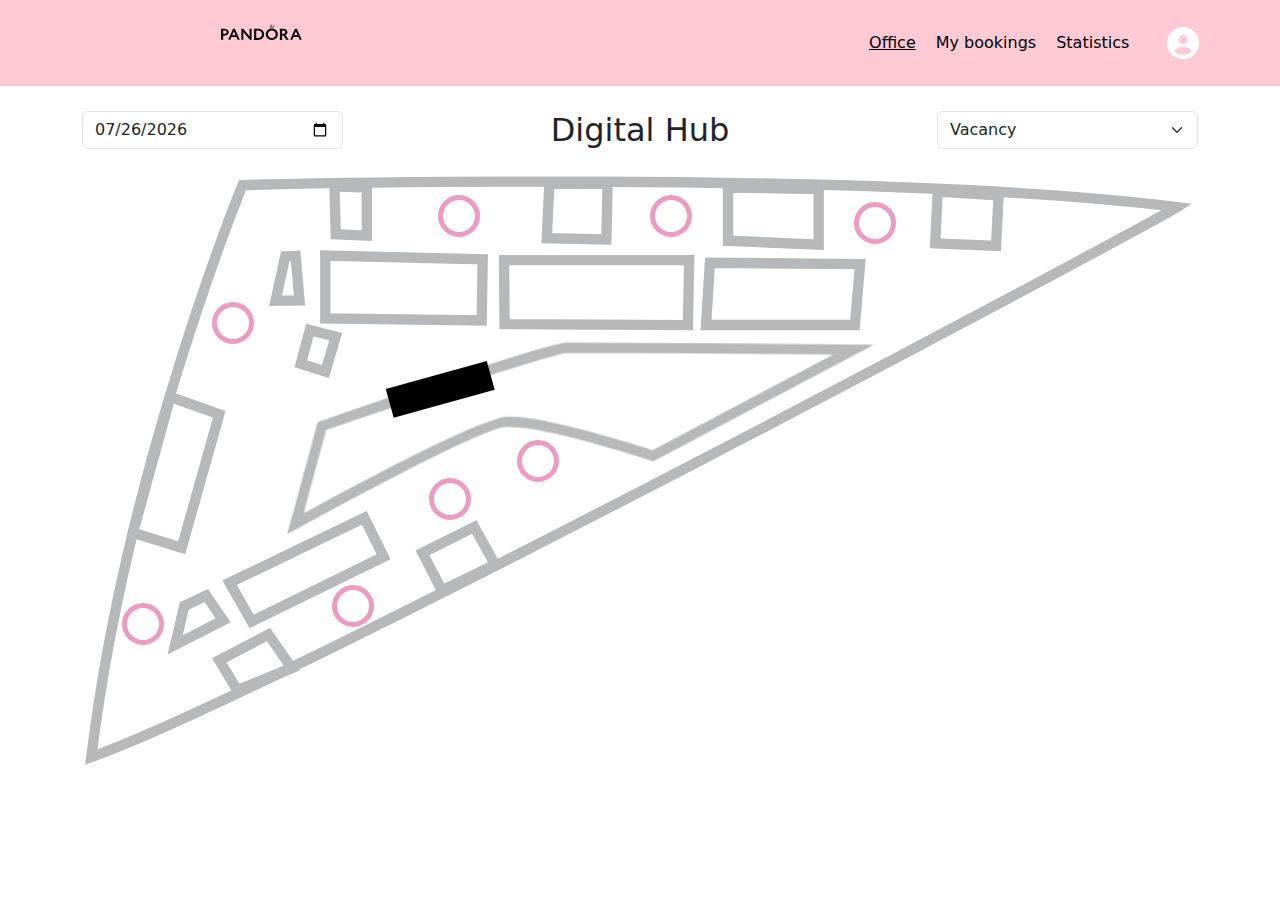
<file: index.html>
<!doctype html>

</html>

<head>
  <meta charset="UTF-8">
  <meta http-equiv="X-UA-Compatible" content="IE=edge">
  <meta name="viewport" content="width=device-width, initial-scale=1.0">
  <title>Desk Selector</title>
  <link href="https://cdn.jsdelivr.net/npm/bootstrap@5.2.0/dist/css/bootstrap.min.css" rel="stylesheet" />
  <link rel="stylesheet" href="https://cdnjs.cloudflare.com/ajax/libs/font-awesome/6.2.0/css/all.min.css">
  <link rel="stylesheet" href="./css/style.css">
  <link rel="stylesheet" href="./css/header.css">
  <link rel="stylesheet" href="./css/booking-info.css">
  <link rel="stylesheet" href="./css/map.css">
  <link rel="stylesheet" href="./css/booking.css">
  <link rel="stylesheet" href="./css/tooltip.css">
</head>

<body>
  <header
    class="container-fluid d-flex flex-wrap align-items-center justify-content-center justify-content-md-between py-3 mb-4-bottom">

      <div class="row">
        <a class="navbar-brand col col-1 offset-2" href="#" id="logo">
          <img src="logo.svg" alt="" class="img-fluid">
        </a>
        <ul class="col-8 justify-content-end flex">
          <li class="nav-item active"><button>Office</button></li>
          <li class="nav-item"><button>My bookings</button></li>
          <li class="nav-item"><button>Statistics</button>
          </li>
        </ul>
        <div class="col col-1">
          <button class="account"><i class="fa-solid fa-circle-user"></i></button>
        </div>
      </div>
  </header>
  <div class="tooltip">
    <p><strong>Section Name</strong></h2>
    <p>Vacant: <span id="vacant">7</span>/<span class="max">14</span></p>
    <p>Partially Booked: <span id="partial">2</span>/<span class="max">14</span></p>
  </div>
  <aside id="booking-info" style="display: none;">
    <form class="container">
      <div class="form-check">
        <input type="checkbox" class="form-check-input" id="exampleCheck1" checked>
        <label class="form-check-label" for="exampleCheck1">Morning</label>
      </div>
      <div class="form-check">
        <input type="checkbox" class="form-check-input" id="exampleCheck1" checked>
        <label class="form-check-label" for="exampleCheck1">Afternoon</label>
      </div>
      <button type="button" class="btn btn-primary" id="book">Book</button>
    </form>
  </aside>

  <div class="container hide" id="booking">
      <div class="row">
        <div class="col col-3">
          <input type="date" id="dateId" class="form-control" required />
        </div>
        <h2 class="col col-6 text-center">UDI Zone</h2>
      </div>
      <div class="container" id="desks">
        <div clas="container-fluid">
          <div class="row">
            <div class="col-4" data-status="">
              <button type="button" data-desk="0" data-status="" class="btn btn-lg custom-btn"></button>
            </div>
            <div class="col-4" data-status="">
              <button data-desk="1" data-status="" type="button" class="btn btn-lg custom-btn"><i
                  class="fa-solid fa-xmark"></i></button>
            </div>
            <div class="col-4" data-status="">
              <button data-desk="2" data-status="" type="button" class="btn btn-lg custom-btn"></button>
            </div>
          </div>
          <div class="row mt-2">
            <div class="col-4">
              <button data-desk="3" data-status="" type="button" class="btn btn-lg custom-btn"></button>
            </div>
            <div class="col-4">
              <button data-desk="4" data-status="" type="button" class="btn btn-lg custom-btn">

              </button>
            </div>
            <div class="col-4">
              <button data-desk="5" data-status="" type="button" class="btn btn-lg custom-btn"></button>
            </div>
          </div>
          <div class="row mt-3">
            <div class="col-4 offset-2">
              <button data-desk="6" data-status="" type="button" class="btn btn-lg custom-btn"></button>
            </div>
            <div class="col-4">
              <button data-desk="7" data-status="" type="button" class="btn btn-lg custom-btn"></button>
            </div>
          </div>
          <div class="row mt-3">
            <div class="col-4 offset-2">
              <button data-desk="8" data-status="" type="button" class="btn btn-lg custom-btn"></button>
            </div>
            <div class="col-4">
              <button data-desk="9" data-status="" type="button" class="btn btn-lg custom-btn"></button>
            </div>
          </div>
          <div class="row mt-3">
            <div class="col-4">
              <button data-desk="10" data-status="" type="button" class="btn btn-lg custom-btn"></button>
            </div>
            <div class="col-4">
              <button data-desk="11" data-status="" type="button" class="btn btn-lg custom-btn"><i
                  class="fa-solid fa-xmark"></i></button>
            </div>
            <div class="col-4">
              <button data-desk="12" data-status="" type="button" class="btn btn-lg custom-btn"></button>
            </div>
          </div>
          <div class="row mt-2">
            <div class="col-4">
              <button data-desk="13" data-status="" type="button" class="btn btn-lg custom-btn"></button>
            </div>
            <div class="col-4">
              <button data-desk="14" data-status="" type="button" class="btn btn-lg custom-btn"><i
                  class="fa-solid fa-xmark"></i></button>
            </div>
            <div class="col-4">
              <button data-desk="15" data-status="" type="button" class="btn btn-lg custom-btn"></button>
            </div>
          </div>
        </div>
      </div>
  </div>
  <section id="map" class="container">
    <div class="row title">
      <div class="col col-3">
        <input type="date" id="dateId-main" class="form-control" required />
      </div>
      <h2 class="text-center col col-6">Digital Hub</h2>
      <div class="col col-3">
        <select name="" class="form-select" id="">
          <option value="vacant">Vacancy</option>
          <option value="predict">Prediction</option>
        </select>
      </div>
    </div>
    <figure>
      <div class="grid">
        <div class="top-section">
          <button class="btn" data-zone-id="0"></button>
          <button class="btn" data-zone-id="1"></button>
          <button class="btn" data-zone-id="2"></button>
        </div>
        <div class="left-section">
          <button class="btn" data-zone-id="3"></button>
          <button class="btn" data-zone-id="4"></button>
        </div>
        <div class="bottom-section">
          <button class="btn" data-zone-id="5"></button>
          <button class="btn" data-zone-id="6"></button>
          <button class="btn" data-zone-id="7"></button>
        </div>
      </div>
      <img src="./img/map.svg" class="img-fluid" />
    </figure>
    <div class="subtitle hide" id="subtitle">
      <ul>
        <li><span class="success"><i class="fa-solid fa-sun"></i></span>Bring your friends!</li>
        <li><span class="warning"><i class="fa-solid fa-cloud"></i></span>You will not be alone</li>
        <li><span class="danger"><i class="fa-solid fa-poo-storm"></i></span>Ready to fight?</li>
      </ul>
    </div>
  </section>
  <script src="https://cdn.jsdelivr.net/npm/bootstrap@5.2.0/dist/js/bootstrap.min.js"></script>
  <script>

    let zones = [
      {
        id: 0,
        name: "Digital Operations & E-Commerce I",
        seats: 16,
        available: 15,
        partial: 4
      },
      {
        id: 1,
        name: "Digital Operations & E-Commerce/Shopping",
        seats: 16,
        available: 3,
        partial: 4
      },
      {
        id: 2,
        name: "Shopping",
        seats: 16,
        available: 3,
        partial: 4
      },
      {
        id: 12,
        name: "Deliver on Promise",
        seats: 16,
        available: 3,
        partial: 4
      },
      {
        id: 4,
        name: "Digital Technology and Strategy",
        seats: 16,
        available: 3,
        partial: 4
      },
      {
        id: 5,
        name: "Data Analytics and Center of Excelence",
        seats: 16,
        available: 3,
        partial: 4
      },
      {
        id: 6,
        name: "UDI Zone",
        seats: 16,
        available: 8,
        partial: 1
      },
      {
        id: 7,
        name: "Data Analytics and Center of Excelence II",
        seats: 16,
        available: 3,
        partial: 4
      }
    ]
    let bookedDesks = []
    let selectedDesks = []
    let seatVacancy = [0, 0, 1, 0, 0, 2, 0, 0, 0, 1, 1, 1, 1, 1, 1, 1]
    let select = document.querySelector("select")

    let mapButtons = document.querySelectorAll("#map button");
    let logo = document.querySelector("#logo");
    var bookingInfoForm = document.getElementById("booking-info");
    const mapSection = document.querySelector("#map");
    const bookingSection = document.querySelector("#booking");
    const tooltip = document.querySelector(".tooltip")

    mapButtons.forEach(button => {
      button.addEventListener("click", (e) => {
        mapSection.classList.add("hide");
        bookingSection.classList.remove("hide");
        bookingInfoForm.style.display = "block";
      });
    });

    mapButtons.forEach(button => {
      let buttonIndex = button.getAttribute("data-zone-id")
      let status = "";
      let icon = ""
      if(zones[buttonIndex].available <= zones[buttonIndex].seats/4){
        status = "danger"
        icon = "poo-storm"
      } else if(zones[buttonIndex].available <= zones[buttonIndex].seats/2){
        status = "warning"
        icon = "cloud"
      } else {
        status = "success"
        icon = "sun"
      }
      button.classList.add(status)
      button.innerHTML = "<i class='fa-solid fa-" + icon + "'></i>"
      button.addEventListener("mouseover", (e) => {
        let buttonPos = e.target.getBoundingClientRect()
        let zoneTitle = document.querySelector(".tooltip p:first-of-type strong");
        let availableSeats = document.querySelector("#vacant");
        let maxSeats = document.querySelectorAll(".tooltip .max");
        let partial = document.querySelector("#partial");
        let id = e.target.getAttribute("data-zone-id")

        tooltip.style.top = buttonPos.top + "px";
        tooltip.style.left = (buttonPos.left + 50) + "px";
        zoneTitle.innerHTML = zones[id].name
        availableSeats.innerHTML = zones[id].available
        partial.innerHTML = zones[id].partial
        maxSeats.forEach(span => {
          span.innerHTML = zones[id].seats
        })
        tooltip.classList.add("show")
      });

      button.addEventListener("mouseleave", (e) => {
        tooltip.classList.remove("show")
        let buttonPos = e.target.getBoundingClientRect()
        tooltip.style.top = "0px";
        tooltip.style.left = "0px";
      });
    });

    select.addEventListener("change", (e) => {
      if(e.target.value == "vacant") {
        document.querySelector("#subtitle").classList.add("hide")
        document.querySelectorAll(".predict").forEach(button => {
          button.classList.remove("predict");
        })
      } else {
        document.querySelector("#subtitle").classList.remove("hide")
        document.querySelectorAll(".grid button").forEach(button => {
          button.classList.add("predict")
        })
      }
    })

    logo.addEventListener("click", (e) => {
      mapSection.classList.remove("hide");
      bookingSection.classList.add("hide");
      bookingInfoForm.style.display = "none";
    });


    var date = new Date();
    var day = date.getDate();
    var month = date.getMonth() + 1;
    var year = date.getFullYear();

    if (month < 10) month = "0" + month;
    if (day < 10) day = "0" + day;

    var today = year + "-" + month + "-" + day;

    document.getElementById("dateId").value = today;
    document.getElementById("dateId-main").value = today;

  </script>
  <script src="./js/booking.js"></script>
</body>

</html>
</file>
<file: css/style.css>
.hide {
    display: none;
}


header ul{
    display: flex;
    margin-bottom: 0!important;
}

header ul li{
    list-style-type: none;
    display: inline-block;
}

header ul li button{
    border: none;
    background-color: transparent;
    padding: 15px 10px;
}

header > .row {
    margin: none;
    width: 100%;
}

.account {
    width: 40px;
    height: 40px;
    border: none;
    margin-top: 8px;
    padding: 0;
    background-color: transparent;
}

.account i {
    font-size: 2em;
    color: white;
}

#logo img{
    margin-top: 7px;
}

.nav-item button{
    color: black;
}

.nav-item.active button, .nav-item:hover button {
    text-decoration: underline;
}
</file>
<file: css/header.css>
header {
    background-color: rgb(255,202,212);
}

.title{
    margin-top: 25px;
    margin-bottom: 15px;
}
</file>
<file: css/booking-info.css>
#booking-info {
    position: absolute;
    right: 0;
    left: 80%;
    top: 88px;
    bottom: 0;
    background-color: #f3f3f3;
}
</file>
<file: css/map.css>
.grid{
    position: relative;
}
.top-section{
    position: absolute;
    left: 13%;
    right: 0;
    margin-top: 15px;
    padding-left: 13%;
}

.left-section {
    position: absolute;
    top: 60px;
    bottom: 0;
    left: 5%;
    right: 60%;
    display: flex;
    flex-direction: column;
}

.bottom-section{
    position: absolute;
    top: 330px;
    bottom: 0;
    left: 20%;
    right: 50%;
}

.grid button{
    border: 5px solid #ec9bc1;
    font-size: 0.8em;
    width: 10px;
    height: 10px;
    border-radius: 100%;
    padding: 16px;
}

.grid button i{
    margin-left: -20px;
    margin-top: -20px;
    display: none;
    font-size: 3em;
}

.bottom-section button:first-of-type{
    margin-top: 154px;
    margin-left: 8%;
}

.bottom-section button:nth-of-type(2){
    margin-top: -87px;
    margin-left: 15%;
}

.bottom-section button:nth-of-type(3){
    margin-top: -170px;
    margin-left: 15%;
}


@media screen and (min-width: 1400px) {
    .left-section button:first-of-type{
        margin-left: 19%;
        margin-top: 70px;
    } 

    .left-section button:last-of-type{
        margin-left: -4%;
        margin-top: 332px;
    }

    .subtitle{
        top: 525px;
    }
}

@media screen and (min-width: 1200px) and (max-width: 1399px) {

    .subtitle{
        top: 440px;
        left: 40%
    }

    .left-section button:first-of-type{
        margin-left: 19%;
        margin-top: 70px;
    } 

    .left-section button:last-of-type{
        margin-left: -4%;
        margin-top: 259px;
    }

    .bottom-section button:first-of-type{
        margin-top: 83px;
    }
    
    .bottom-section button:nth-of-type(2){
        margin-top: -132px;
        margin-left: 15%;
    }
    
    .bottom-section button:nth-of-type(3){
        margin-top: -208px;
        margin-left: 12%;
    }
    
}

@media screen and (min-width: 993px) and (max-width: 1199px) {

    .subtitle{
        top: 400px;
    }

    .grid button{
        border: 5px solid #ec9bc1;
        font-size: 0.8em;
        width: 8px;
        height: 8px;
        padding: 12px;
    }

    .left-section button:first-of-type{
        margin-left: 18%;
        margin-top: 45px;
    } 

    .left-section button:last-of-type{
        margin-left: -3%;
        margin-top: 217px;
    }

    .bottom-section button:first-of-type{
        margin-top: 16px;
    }
    
    .bottom-section button:nth-of-type(2){
        margin-top: -161px;
        margin-left: 15%;
    }
    
    .bottom-section button:nth-of-type(3){
        margin-top: -215px;
        margin-left: 12%;
    }
}

@media screen and (max-width: 992px) {

    .subtitle{
        top: 350px
    }

    .top-section{
        margin-top: 5px;
    }

    .grid button{
        border: 5px solid #ec9bc1;
        font-size: 0.8em;
        width: 8px;
        height: 8px;
        padding: 8px;
    }

    .left-section button:first-of-type{
        margin-left: 18%;
        margin-top: 23px;
    } 

    .left-section button:last-of-type{
        margin-left: -4%;
        margin-top: 163px;
    }

    .bottom-section{
        top: 156px;
    }

    .bottom-section button:first-of-type{
        margin-top: 103px;
    }
    
    .bottom-section button:nth-of-type(2){
        margin-top: -37px;
        margin-left: 15%;
    }
    
    .bottom-section button:nth-of-type(3){
        margin-top: -86px;
        margin-left: 9%;
    }
}

.grid button:hover{
    background-color: #ec9bc1;
    border-color: #ec9bc1;
}

.grid button:hover{
    background-color: #ec9bc1;
    border-color: #ec9bc1;
}

.grid button:hover.predict{
    background-color: transparent;
}

.grid button.warning.predict i{
    color: #FEAD77;
}

.grid button.warning.predict:hover i{
    color: #ffc8a3;
}

.grid button.success.predict i{
    color: #9EB356;
}

.grid button.success.predict:hover i{
    color: #c4d785;
}

.grid button.danger.predict i{
    color: #dc3545;
}

.grid button.danger.predict:hover i{
    color: #f96775;
}

.grid button.predict {
    border-color: transparent;
}

.grid button.predict i {
    display: inline-block;
}

.top-section button:first-of-type{
    margin-right: 7%;
    margin-left: 8%;
}

.top-section button:nth-of-type(2){
    margin-right: 11%;
    margin-left: 13%;
}

.top-section button:nth-of-type(3){
    margin-right: 11%;
    margin-left: 8%;
    margin-top: 15px;
}

.subtitle{
    position: absolute;
    left: 67%;
}

.subtitle ul li{
    list-style-type: none;
    display: flex;
    align-items: center;
    font-size: 1.6em;
}

.subtitle ul li span{
    display: inline-block;
    border-radius: 100%;
    margin-right: 10px;
}

.subtitle ul li span.success i{
    color: #9EB356;
}
.subtitle ul li span.warning i{
    color: #FEAD77;
}
.subtitle ul li span.danger i{
    color: #dc3545;
}
</file>
<file: css/booking.css>
#booking > .row:first-of-type{
  margin: 25px 0;
}

.btn-danger.custom-btn {
  background-color: #F97C89;
}

.btn-warning.custom-btn {
  background-color: #FEAD77;
}

.btn-success.custom-btn {
  background-color: #9EB356;
  border: none
}

.custom-btn {
  border: none;
  display: block;
  width: 100%;
}

.custom-btn i {
  color: white;
}

#booking .btn {
  border-width: 5px !important;
  border-style: solid;
  border-color: rgba(0, 0, 0, 0);
}

.booked {
  background-color: rgb(255, 202, 212);
  border-color: rgba(255, 202, 212, 0);
}

.booked:hover {
  border: 5px solid rgb(255, 202, 212) !important;
}

.booked:hover i {
  color: rgb(255, 202, 212);
}
</file>
<file: css/tooltip.css>
.tooltip{
    display: block;
    box-shadow: 0 0 7px 0px #00000540;
    width: fit-content;
    position: absolute;
    background-color: white;
    display: none;
}

.tooltip p{
    margin: 0;
}

.tooltip #vacant{
    color: green;
}

.tooltip #partial{
    color: orange;
}

.tooltip.show{
    opacity: 1;
    display: block;
}
</file>
